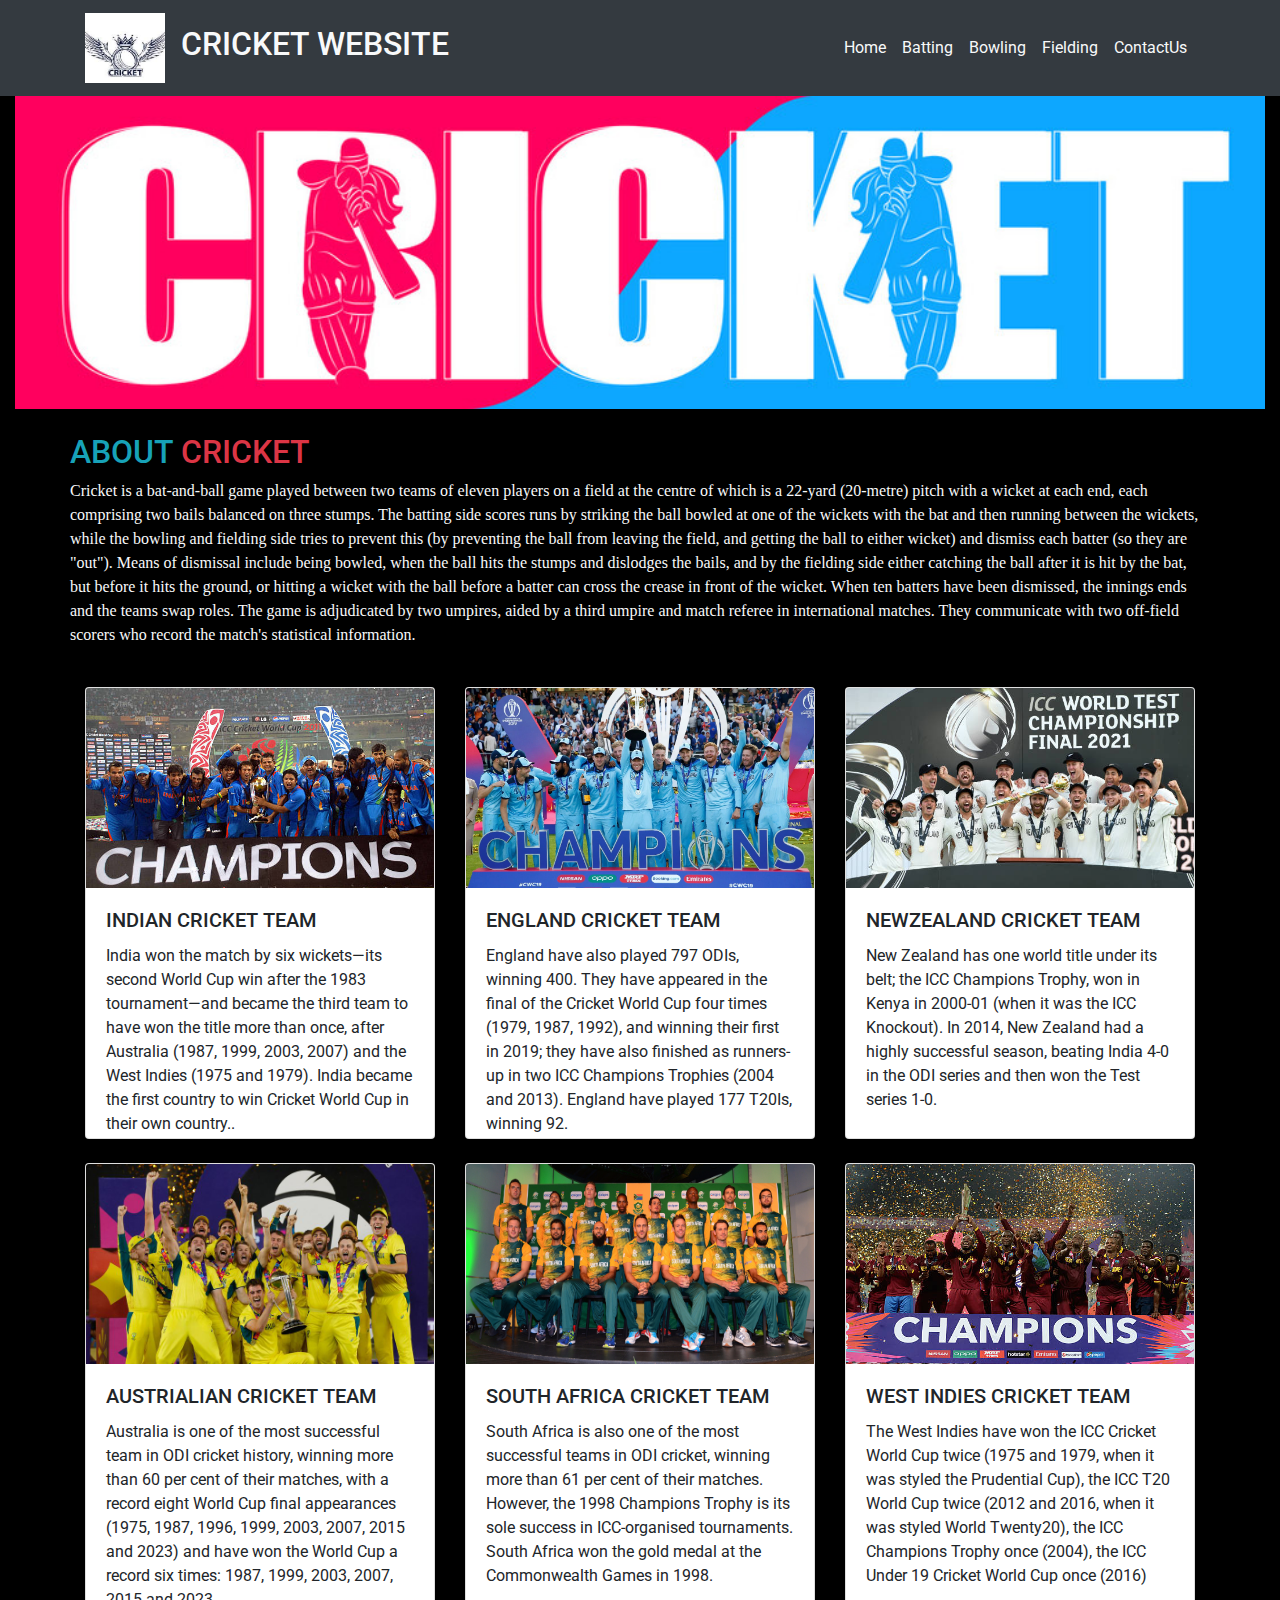
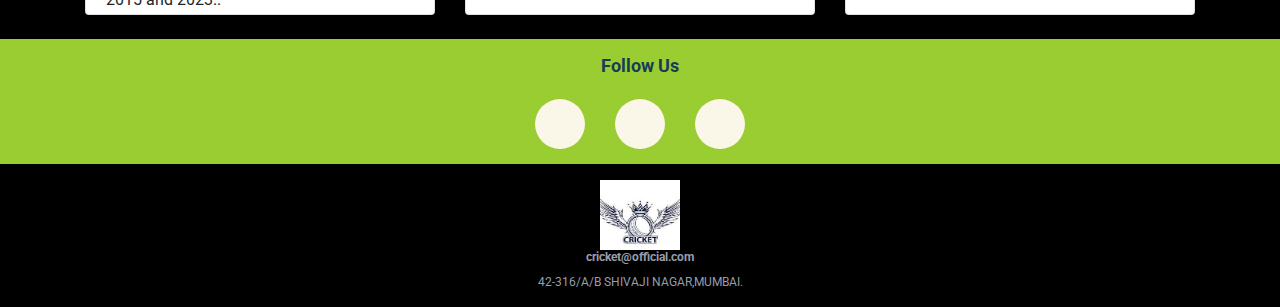
<file: index.html>
<!DOCTYPE html>
<html>

<head>
    <link rel="stylesheet" href="https://stackpath.bootstrapcdn.com/bootstrap/4.5.2/css/bootstrap.min.css"
        integrity="sha384-JcKb8q3iqJ61gNV9KGb8thSsNjpSL0n8PARn9HuZOnIxN0hoP+VmmDGMN5t9UJ0Z" crossorigin="anonymous" />
    <script src="https://cdn.jsdelivr.net/npm/bootstrap@5.3.2/dist/js/bootstrap.bundle.min.js"
        integrity="sha384-C6RzsynM9kWDrMNeT87bh95OGNyZPhcTNXj1NW7RuBCsyN/o0jlpcV8Qyq46cDfL"
        crossorigin="anonymous"></script>
    <link rel="stylesheet" type="text/css" href="style.css" />
    <link rel="stylesheet" href="https://cdnjs.cloudflare.com/ajax/libs/font-awesome/6.5.1/css/all.min.css"
        integrity="sha512-DTOQO9RWCH3ppGqcWaEA1BIZOC6xxalwEsw9c2QQeAIftl+Vegovlnee1c9QX4TctnWMn13TZye+giMm8e2LwA=="
        crossorigin="anonymous" referrerpolicy="no-referrer" />

</head>

<body>
    <nav class="navbar navbar-expand-lg navbar-light bg-dark">
        <div class="container">
            <a class="navbar-brand" href="index.html">
                <img src="images/logo.jpeg" class="logo" />
            </a>
            <h2 class="text-light">CRICKET WEBSITE</h2>
            <button class="navbar-toggler" type="button" data-bs-toggle="collapse" data-bs-target="#navbarNavAltMarkup" aria-controls="navbarSupportedContent" aria-expanded="false" aria-label="Toggle navigation">
                <span class="navbar-toggler-icon bg-light"></span>
            </button>
            <div class="collapse navbar-collapse " id="navbarNavAltMarkup">
                <div class="navbar-nav ml-auto">
                    <a class="nav-link text-light" href="index.html">Home</a>
                    <a class="nav-link text-light" href="batting.html">Batting</a>
                    <a class="nav-link text-light" href="bowling.html">Bowling</a>
                    <a class="nav-link text-light" href="fielding.html">Fielding</a>
                    <a class="nav-link text-light" href="contactus.html">ContactUs</a>
                </div>
            </div>
        </div>
    </nav>
    <div class="container-fluid col-12" >
        <img src="images/index/cricket.jpg" width="100%">
    </div>
    <!-- Card-content starts here -->
    <div class="container">
        <div class="row  mt-4 mb-4">
            <h2 class="text-center text-info text-uppercase">About <span class="text-danger">cricket</span></h2>
            <p class="font text-light">Cricket is a bat-and-ball game played between two teams of eleven players on a field at the centre of which is a 22-yard (20-metre) pitch with a wicket at each end, each comprising two bails balanced on three stumps. The batting side scores runs by striking the ball bowled at one of the wickets with the bat and then running between the wickets, while the bowling and fielding side tries to prevent this (by preventing the ball from leaving the field, and getting the ball to either wicket) and dismiss each batter (so they are "out"). Means of dismissal include being bowled, when the ball hits the stumps and dislodges the bails, and by the fielding side either catching the ball after it is hit by the bat, but before it hits the ground, or hitting a wicket with the ball before a batter can cross the crease in front of the wicket. When ten batters have been dismissed, the innings ends and the teams swap roles. The game is adjudicated by two umpires, aided by a third umpire and match referee in international matches. They communicate with two off-field scorers who record the match's statistical information.</p>
        </div>

          <div class="row mb-4"> 
            <div class="col-md-4">
                <div class="card">
                    <img src="images/index/india.jpg" class="card-img-top" alt="..." class="card">
                    <div class="card-body">
                      <h5 class="card-title">INDIAN CRICKET TEAM</h5>
                      <p class="card-text">India won the match by six wickets—its second World Cup win after the 1983 tournament—and became the third team to have won the title more than once, after Australia (1987, 1999, 2003, 2007) and the West Indies (1975 and 1979). India became the first country to win Cricket World Cup in their own country..</p>
                      
                    </div>
                </div>
            </div>

            <div class="col-md-4">
                <div class="card">
                    <img src="images/index/eng.png"  class="card-img-top" alt="..." style="height:200px;">
                    <div class="card-body">
                      <h5 class="card-title">ENGLAND CRICKET TEAM</h5>
                      <p class="card-text">England have also played 797 ODIs, winning 400. They have appeared in the final of the Cricket World Cup four times (1979, 1987, 1992), and winning their first in 2019; they have also finished as runners-up in two ICC Champions Trophies (2004 and 2013). England have played 177 T20Is, winning 92.
                    </p>
                     
                    </div>
                </div>
            </div>

            <div class="col-md-4">
                <div class="card">
                    <img src="images/index/nz.jpg" class="card-img-top" alt="...">
                    <div class="card-body">
                      <h5 class="card-title">NEWZEALAND CRICKET TEAM</h5>
                      <p class="card-text">New Zealand has one world title under its belt; the ICC Champions Trophy, won in Kenya in 2000-01 (when it was the ICC Knockout). In 2014, New Zealand had a highly successful season, beating India 4-0 in the ODI series and then won the Test series 1-0.</p>
                     
                    </div>
                </div>
            </div>           
         </div>

         <div class="row mb-4"> 
            <div class="col-md-4">
                <div class="card ">
                    <img src="images/index/aus.jpg" class="card-img-top" alt="...">
                    <div class="card-body">
                      <h5 class="card-title">AUSTRIALIAN CRICKET TEAM</h5>
                      <p class="card-text">Australia is one of the most successful team in ODI cricket history, winning more than 60 per cent of their matches, with a record eight World Cup final appearances (1975, 1987, 1996, 1999, 2003, 2007, 2015 and 2023) and have won the World Cup a record six times: 1987, 1999, 2003, 2007, 2015 and 2023..</p>
                      
                    </div>
                </div>
            </div>

            <div class="col-md-4">
                <div class="card">
                    <img src="images/index/sa.jpg" class="card-img-top" alt="...">
                    <div class="card-body">
                        <h5 class="card-title">SOUTH AFRICA CRICKET TEAM</h5>
                      <p class="card-text">South Africa is also one of the most successful teams in ODI cricket, winning more than 61 per cent of their matches. However, the 1998 Champions Trophy is its sole success in ICC-organised tournaments. South Africa won the gold medal at the Commonwealth Games in 1998.</p>
                     
                    </div>
                </div>
            </div>

            <div class="col-md-4">
                <div class="card">
                    <img src="images/index/wi.jpg" class="card-img-top" alt="...">
                    <div class="card-body">
                      <h5 class="card-title">WEST INDIES CRICKET TEAM</h5>
                      <p class="card-text">The West Indies have won the ICC Cricket World Cup twice (1975 and 1979, when it was styled the Prudential Cup), the ICC T20 World Cup twice (2012 and 2016, when it was styled World Twenty20), the ICC Champions Trophy once (2004), the ICC Under 19 Cricket World Cup once (2016)</p>
                     
                    </div>
                </div>
            </div>
         </div>   
    </div>
      <!-- Card-content ends here -->





    <div class="follow-us-section pt-3" id="followUsSection">
        <div class="container">
            <div class="row">
                <div class="col-12">
                    <h1 class="follow-us-section-heading">Follow Us</h1>
                </div>
                <div class="col-12">
                    <div class="d-flex flex-row justify-content-center">
                        <div class="follow-us-icon-container">
                            <i class="fab fa-twitter icon"></i>
                        </div>
                        <div class="follow-us-icon-container">
                            <i class="fab fa-instagram icon"></i>
                        </div>
                        <div class="follow-us-icon-container">
                            <i class="fab fa-facebook icon"></i>
                        </div>
                    </div>
                </div>
            </div>
        </div>
    </div>
    <div class="footer-section pt-3" id="ContactUs">
        <div class="container">
            <div class="row">
                <div class="col-12 text-center">
                    <img src="images/logo.jpeg" class="logo" />
                    <h1 class="footer-section-mail-id">cricket@official.com</h1>
                    <p class="footer-section-address">
                        42-316/A/B SHIVAJI NAGAR,MUMBAI.
                    </p>
                </div>
            </div>
        </div>
    </div>

</body>

</html>
</file>
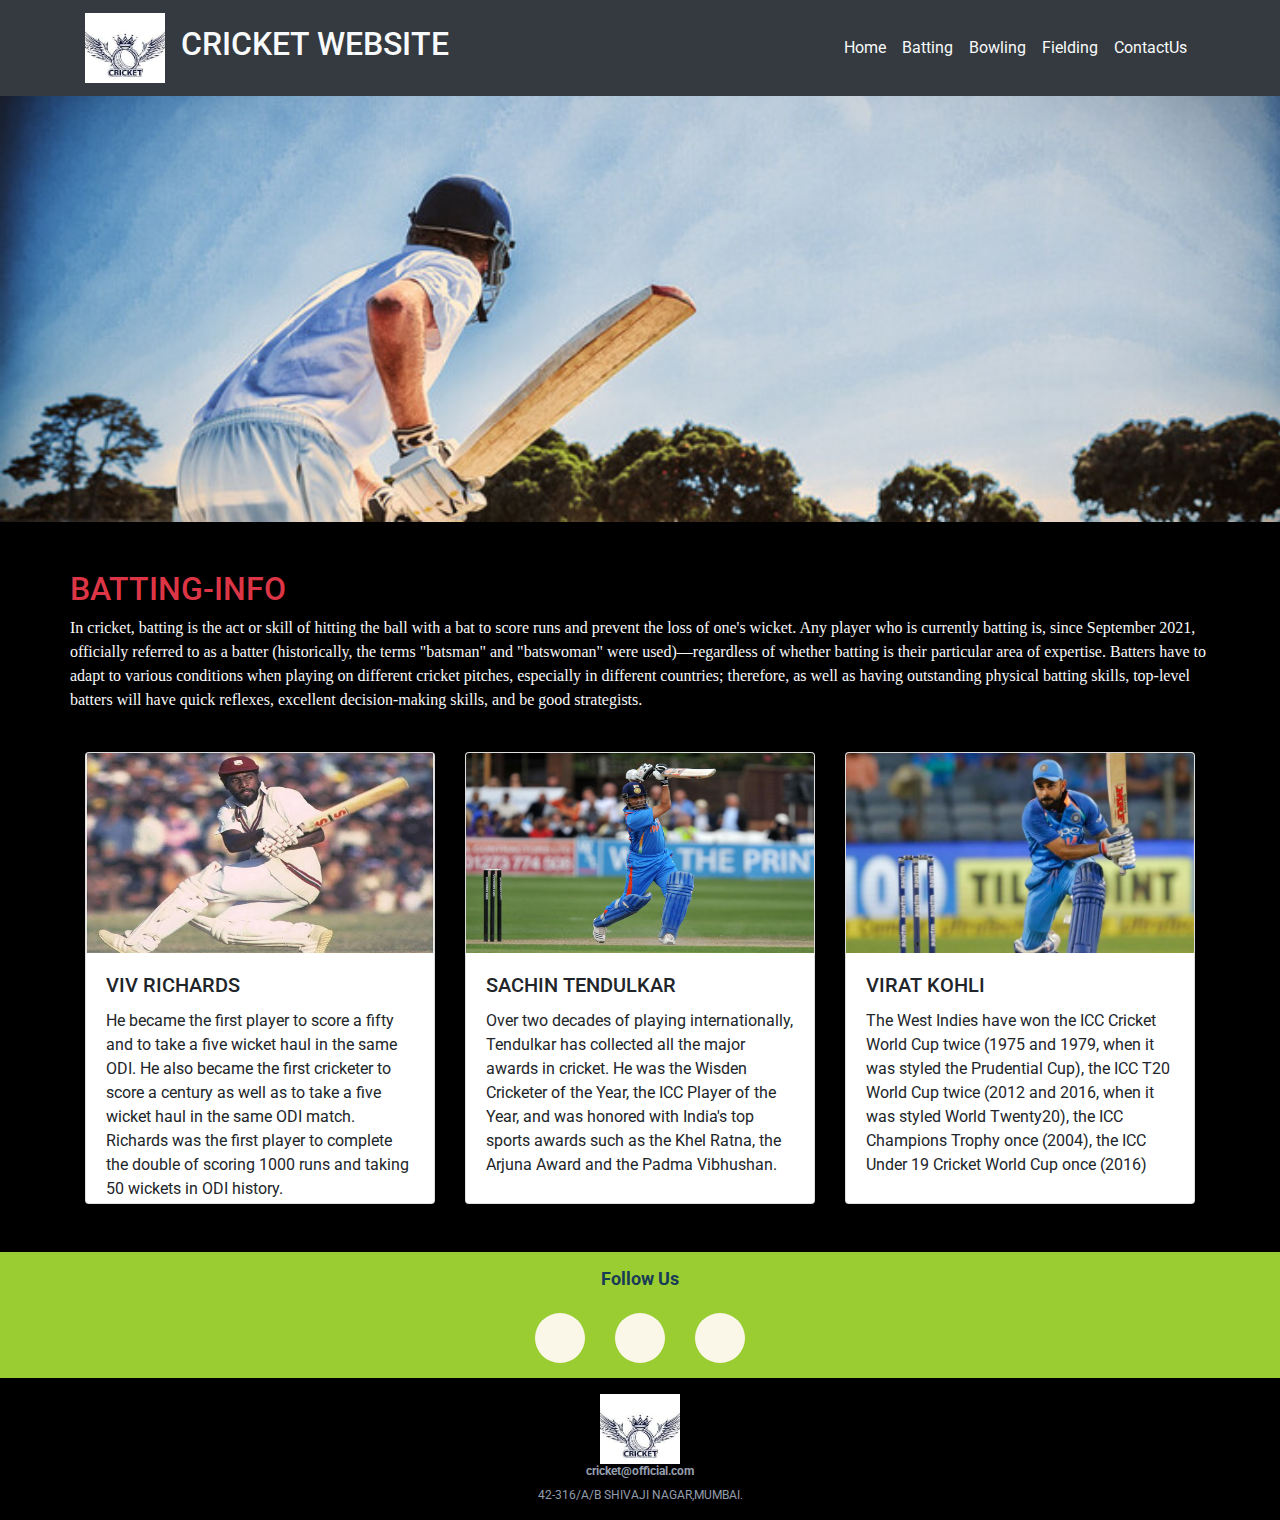
<file: batting.html>
<!DOCTYPE html>
<html>

<head>
    <link rel="stylesheet" href="https://stackpath.bootstrapcdn.com/bootstrap/4.5.2/css/bootstrap.min.css"
        integrity="sha384-JcKb8q3iqJ61gNV9KGb8thSsNjpSL0n8PARn9HuZOnIxN0hoP+VmmDGMN5t9UJ0Z" crossorigin="anonymous" />
    <script src="https://cdn.jsdelivr.net/npm/bootstrap@5.3.2/dist/js/bootstrap.bundle.min.js"
        integrity="sha384-C6RzsynM9kWDrMNeT87bh95OGNyZPhcTNXj1NW7RuBCsyN/o0jlpcV8Qyq46cDfL"
        crossorigin="anonymous"></script>
    <link rel="stylesheet" type="text/css" href="style.css" />
    <link rel="stylesheet" href="https://cdnjs.cloudflare.com/ajax/libs/font-awesome/6.5.1/css/all.min.css"
        integrity="sha512-DTOQO9RWCH3ppGqcWaEA1BIZOC6xxalwEsw9c2QQeAIftl+Vegovlnee1c9QX4TctnWMn13TZye+giMm8e2LwA=="
        crossorigin="anonymous" referrerpolicy="no-referrer" />

</head>

<body>
    <nav class="navbar navbar-expand-lg navbar-light bg-dark">
        <div class="container">
            <a class="navbar-brand" href="#">
                <img src="images/logo.jpeg" class="logo" />
            </a>
            <h2 class="text-light">CRICKET WEBSITE</h2>
            <button class="navbar-toggler" type="button" data-bs-toggle="collapse" data-bs-target="#navbarNavAltMarkup" aria-controls="navbarSupportedContent" aria-expanded="false" aria-label="Toggle navigation">
                <span class="navbar-toggler-icon bg-light"></span>
              </button>
            <div class="collapse navbar-collapse " id="navbarNavAltMarkup">
                <div class="navbar-nav ml-auto">
                    <a class="nav-link text-light" href="index.html">Home</a>
                    <a class="nav-link text-light" href="batting.html">Batting</a>
                    <a class="nav-link text-light" href="bowling.html">Bowling</a>
                    <a class="nav-link text-light" href="fielding.html">Fielding</a>
                    <a class="nav-link text-light" href="contactus.html">ContactUs</a>
                </div>
            </div>
        </div>
    </nav>
    
    
    <div id="carouselExampleSlidesOnly" class="carousel slide" data-bs-ride="carousel">
        <div class="carousel-inner">
          <div class="carousel-item active">
            <img src="images/batting/batting5.jpg" class="d-block w-100" alt="...">
          </div>
          <div class="carousel-item">
            <img src="images/batting/batting2.jpg" class="d-block w-100" alt="...">
          </div>
          <div class="carousel-item">
            <img src="images/batting/batting3.jpg" class="d-block w-100" alt="...">
          </div>
        </div>
      </div>
   
    <div class="container mt-5 mb-5">
        <div class="row  mt-4 mb-4">
            <h2 class="text-center text-info text-uppercase"> <span class="text-danger"> Batting-info</span></h2>
            <p class="font text-light">In cricket, batting is the act or skill of hitting the ball with a bat to score runs and prevent the loss of one's wicket. Any player who is currently batting is, since September 2021, officially referred to as a batter (historically, the terms "batsman" and "batswoman" were used)—regardless of whether batting is their particular area of expertise. Batters have to adapt to various conditions when playing on different cricket pitches, especially in different countries; therefore, as well as having outstanding physical batting skills, top-level batters will have quick reflexes, excellent decision-making skills, and be good strategists.</p>
        </div>

        <div class="row mb-4 mt-4"> 
            <div class="col-md-4">
                <div class="card ">
                    <img src="images/batting/viv.jpeg" class="card-img-top" alt="...">
                    <div class="card-body">
                      <h5 class="card-title">VIV RICHARDS</h5>
                      <p class="card-text">He became the first player to score a fifty and to take a five wicket haul in the same ODI. He also became the first cricketer to score a century as well as to take a five wicket haul in the same ODI match. Richards was the first player to complete the double of scoring 1000 runs and taking 50 wickets in ODI history.</p>
                      
                    </div>
                </div>
            </div>

            <div class="col-md-4">
                <div class="card">
                    <img src="images/batting/sachin.jpg"  class="card-img-top" alt="...">
                    <div class="card-body">
                      <h5 class="card-title">SACHIN TENDULKAR</h5>
                      <p class="card-text">Over two decades of playing internationally, Tendulkar has collected all the major awards in cricket. He was the Wisden Cricketer of the Year, the ICC Player of the Year, and was honored with India's top sports awards such as the Khel Ratna, the Arjuna Award and the Padma Vibhushan.</p>
                     
                    </div>
                </div>
            </div>

            <div class="col-md-4">
                <div class="card">
                    <img src="images/batting/vk.jpeg" class="card-img-top" alt="..." >
                    <div class="card-body">
                      <h5 class="card-title">VIRAT KOHLI</h5>
                      <p class="card-text">The West Indies have won the ICC Cricket World Cup twice (1975 and 1979, when it was styled the Prudential Cup), the ICC T20 World Cup twice (2012 and 2016, when it was styled World Twenty20), the ICC Champions Trophy once (2004), the ICC Under 19 Cricket World Cup once (2016)</p>
                     
                    </div>
                </div>
            </div>
         </div> 

    </div>



    <div class="follow-us-section pt-3" id="followUsSection">
        <div class="container">
            <div class="row">
                <div class="col-12">
                    <h1 class="follow-us-section-heading">Follow Us</h1>
                </div>
                <div class="col-12">
                    <div class="d-flex flex-row justify-content-center">
                        <div class="follow-us-icon-container">
                            <i class="fab fa-twitter icon"></i>
                        </div>
                        <div class="follow-us-icon-container">
                            <i class="fab fa-instagram icon"></i>
                        </div>
                        <div class="follow-us-icon-container">
                            <i class="fab fa-facebook icon"></i>
                        </div>
                    </div>
                </div>
            </div>
        </div>
    </div>
    <div class="footer-section pt-3" id="ContactUs">
        <div class="container">
            <div class="row">
                <div class="col-12 text-center">
                    <img src="images/logo.jpeg" class="logo" />
                    <h1 class="footer-section-mail-id">cricket@official.com</h1>
                    <p class="footer-section-address">
                        42-316/A/B SHIVAJI NAGAR,MUMBAI.
                    </p>
                </div>
            </div>
        </div>
    </div>

</body>

</html>
</file>
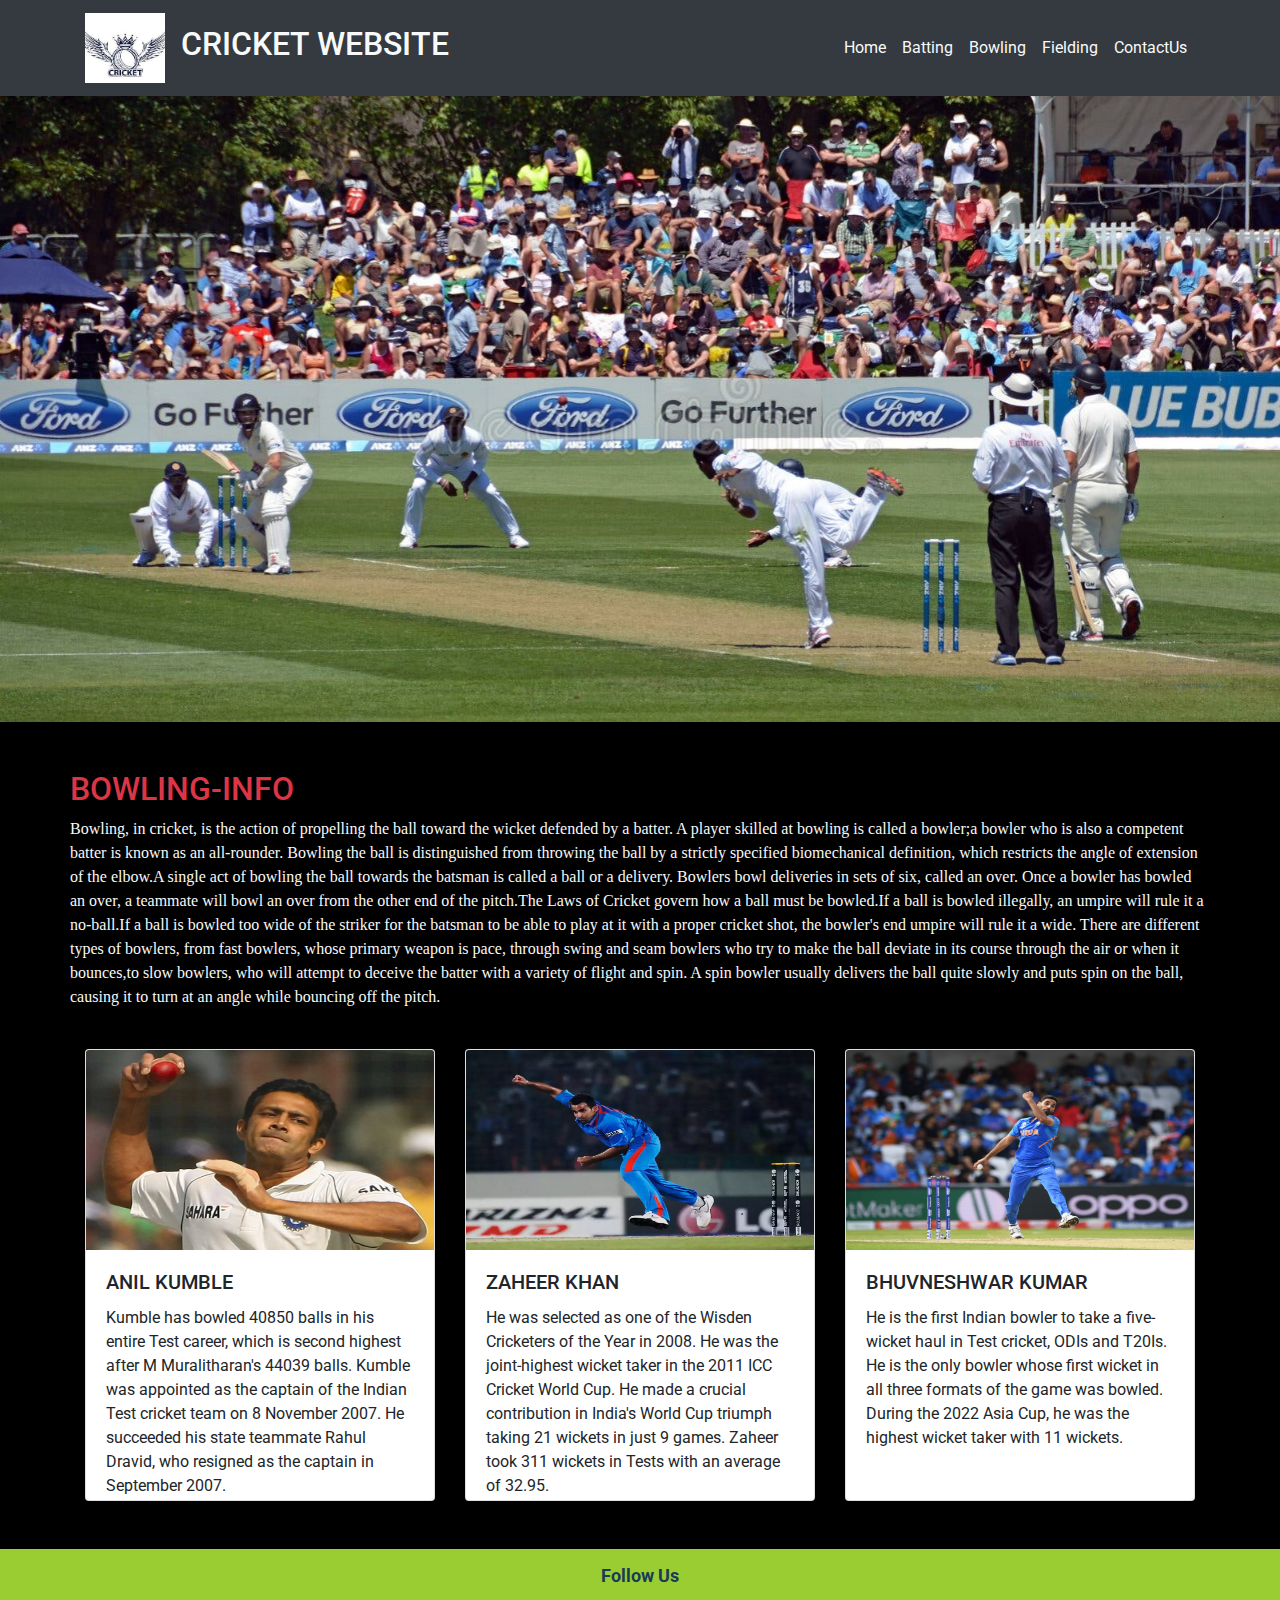
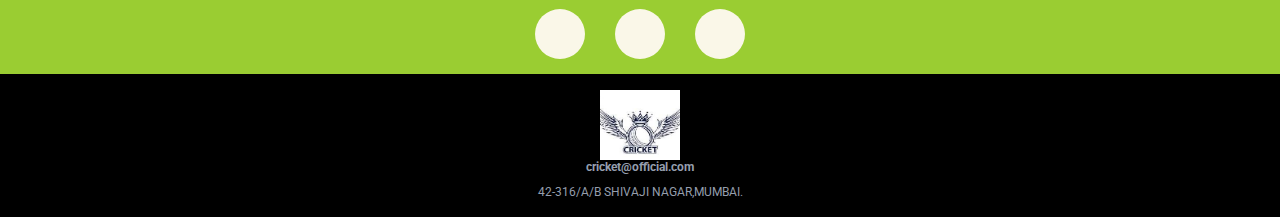
<file: bowling.html>
<!DOCTYPE html>
<html>

<head>
    <link rel="stylesheet" href="https://stackpath.bootstrapcdn.com/bootstrap/4.5.2/css/bootstrap.min.css"
        integrity="sha384-JcKb8q3iqJ61gNV9KGb8thSsNjpSL0n8PARn9HuZOnIxN0hoP+VmmDGMN5t9UJ0Z" crossorigin="anonymous" />
    <script src="https://cdn.jsdelivr.net/npm/bootstrap@5.3.2/dist/js/bootstrap.bundle.min.js"
        integrity="sha384-C6RzsynM9kWDrMNeT87bh95OGNyZPhcTNXj1NW7RuBCsyN/o0jlpcV8Qyq46cDfL"
        crossorigin="anonymous"></script>
    <link rel="stylesheet" type="text/css" href="style.css" />
    <link rel="stylesheet" href="https://cdnjs.cloudflare.com/ajax/libs/font-awesome/6.5.1/css/all.min.css"
        integrity="sha512-DTOQO9RWCH3ppGqcWaEA1BIZOC6xxalwEsw9c2QQeAIftl+Vegovlnee1c9QX4TctnWMn13TZye+giMm8e2LwA=="
        crossorigin="anonymous" referrerpolicy="no-referrer" />

</head>

<body>
    <nav class="navbar navbar-expand-lg navbar-light bg-dark">
        <div class="container">
            <a class="navbar-brand" href="#">
                <img src="images/logo.jpeg" class="logo" />
            </a>
            <h2 class="text-light">CRICKET WEBSITE</h2>
            <button class="navbar-toggler" type="button" data-bs-toggle="collapse" data-bs-target="#navbarNavAltMarkup" aria-controls="navbarSupportedContent" aria-expanded="false" aria-label="Toggle navigation">
                <span class="navbar-toggler-icon bg-light"></span>
              </button>
            <div class="collapse navbar-collapse " id="navbarNavAltMarkup">
                <div class="navbar-nav ml-auto">
                    <a class="nav-link text-light" href="index.html">Home</a>
                    <a class="nav-link text-light" href="batting.html">Batting</a>
                    <a class="nav-link text-light" href="bowling.html">Bowling</a>
                    <a class="nav-link text-light" href="fielding.html">Fielding</a>
                    <a class="nav-link text-light" href="contactus.html">ContactUs</a>
                </div>
            </div>
        </div>
    </nav>
    
    
    <div id="carouselExampleSlidesOnly" class="carousel slide" data-bs-ride="carousel">
        <div class="carousel-inner">
          <div class="carousel-item active">
            <img src="images/bowling/bowling3.jpg" class="d-block w-100" alt="...">
          </div>
          <div class="carousel-item">
            <img src="images/bowling/bowling1.jpg" class="d-block w-100" alt="...">
          </div>
          <div class="carousel-item">
            <img src="images/bowling/bowling2.jpg" class="d-block w-100" alt="...">
          </div>
        </div>
      </div>
   
    <div class="container mt-5 mb-5">
        <div class="row  mt-4 mb-4">
            <h2 class="text-center text-info text-uppercase"> <span class="text-danger"> Bowling-info</span></h2>
            <p class="font text-light">Bowling, in cricket, is the action of propelling the ball toward the wicket defended by a batter. A player skilled at bowling is called a bowler;a bowler who is also a competent batter is known as an all-rounder. Bowling the ball is distinguished from throwing the ball by a strictly specified biomechanical definition, which restricts the angle of extension of the elbow.A single act of bowling the ball towards the batsman is called a ball or a delivery. Bowlers bowl deliveries in sets of six, called an over. Once a bowler has bowled an over, a teammate will bowl an over from the other end of the pitch.The Laws of Cricket govern how a ball must be bowled.If a ball is bowled illegally, an umpire will rule it a no-ball.If a ball is bowled too wide of the striker for the batsman to be able to play at it with a proper cricket shot, the bowler's end umpire will rule it a wide.

                There are different types of bowlers, from fast bowlers, whose primary weapon is pace, through swing and seam bowlers who try to make the ball deviate in its course through the air or when it bounces,to slow bowlers, who will attempt to deceive the batter with a variety of flight and spin. A spin bowler usually delivers the ball quite slowly and puts spin on the ball, causing it to turn at an angle while bouncing off the pitch.</p>
        </div>

        <div class="row mb-4 mt-4"> 
            <div class="col-md-4">
                <div class="card ">
                    <img src="images/bowling/anil.webp" class="card-img-top" alt="...">
                    <div class="card-body">
                      <h5 class="card-title">ANIL KUMBLE</h5>
                      <p class="card-text">Kumble has bowled 40850 balls in his entire Test career, which is second highest after M Muralitharan's 44039 balls. Kumble was appointed as the captain of the Indian Test cricket team on 8 November 2007. He succeeded his state teammate Rahul Dravid, who resigned as the captain in September 2007.</p>
                      
                    </div>
                </div>
            </div>

            <div class="col-md-4">
                <div class="card">
                    <img src="images/bowling/zaheer.webp"  class="card-img-top" alt="...">
                    <div class="card-body">
                      <h5 class="card-title">ZAHEER KHAN</h5>
                      <p class="card-text">He was selected as one of the Wisden Cricketers of the Year in 2008. He was the joint-highest wicket taker in the 2011 ICC Cricket World Cup. He made a crucial contribution in India's World Cup triumph taking 21 wickets in just 9 games. Zaheer took 311 wickets in Tests with an average of 32.95.</p>
                     
                    </div>
                </div>
            </div>

            <div class="col-md-4">
                <div class="card">
                    <img src="images/bowling/bhuvi.jpg" class="card-img-top" alt="..." >
                    <div class="card-body">
                      <h5 class="card-title">BHUVNESHWAR KUMAR</h5>
                      <p class="card-text">He is the first Indian bowler to take a five-wicket haul in Test cricket, ODIs and T20Is. He is the only bowler whose first wicket in all three formats of the game was bowled. During the 2022 Asia Cup, he was the highest wicket taker with 11 wickets.</p>
                     
                    </div>
                </div>
            </div>
         </div> 

    </div>



    <div class="follow-us-section pt-3" id="followUsSection">
        <div class="container">
            <div class="row">
                <div class="col-12">
                    <h1 class="follow-us-section-heading">Follow Us</h1>
                </div>
                <div class="col-12">
                    <div class="d-flex flex-row justify-content-center">
                        <div class="follow-us-icon-container">
                            <i class="fab fa-twitter icon"></i>
                        </div>
                        <div class="follow-us-icon-container">
                            <i class="fab fa-instagram icon"></i>
                        </div>
                        <div class="follow-us-icon-container">
                            <i class="fab fa-facebook icon"></i>
                        </div>
                    </div>
                </div>
            </div>
        </div>
    </div>
    <div class="footer-section pt-3" id="ContactUs">
        <div class="container">
            <div class="row">
                <div class="col-12 text-center">
                    <img src="images/logo.jpeg" class="logo" />
                    <h1 class="footer-section-mail-id">cricket@official.com</h1>
                    <p class="footer-section-address">
                        42-316/A/B SHIVAJI NAGAR,MUMBAI.
                    </p>
                </div>
            </div>
        </div>
    </div>

</body>

</html>
</file>
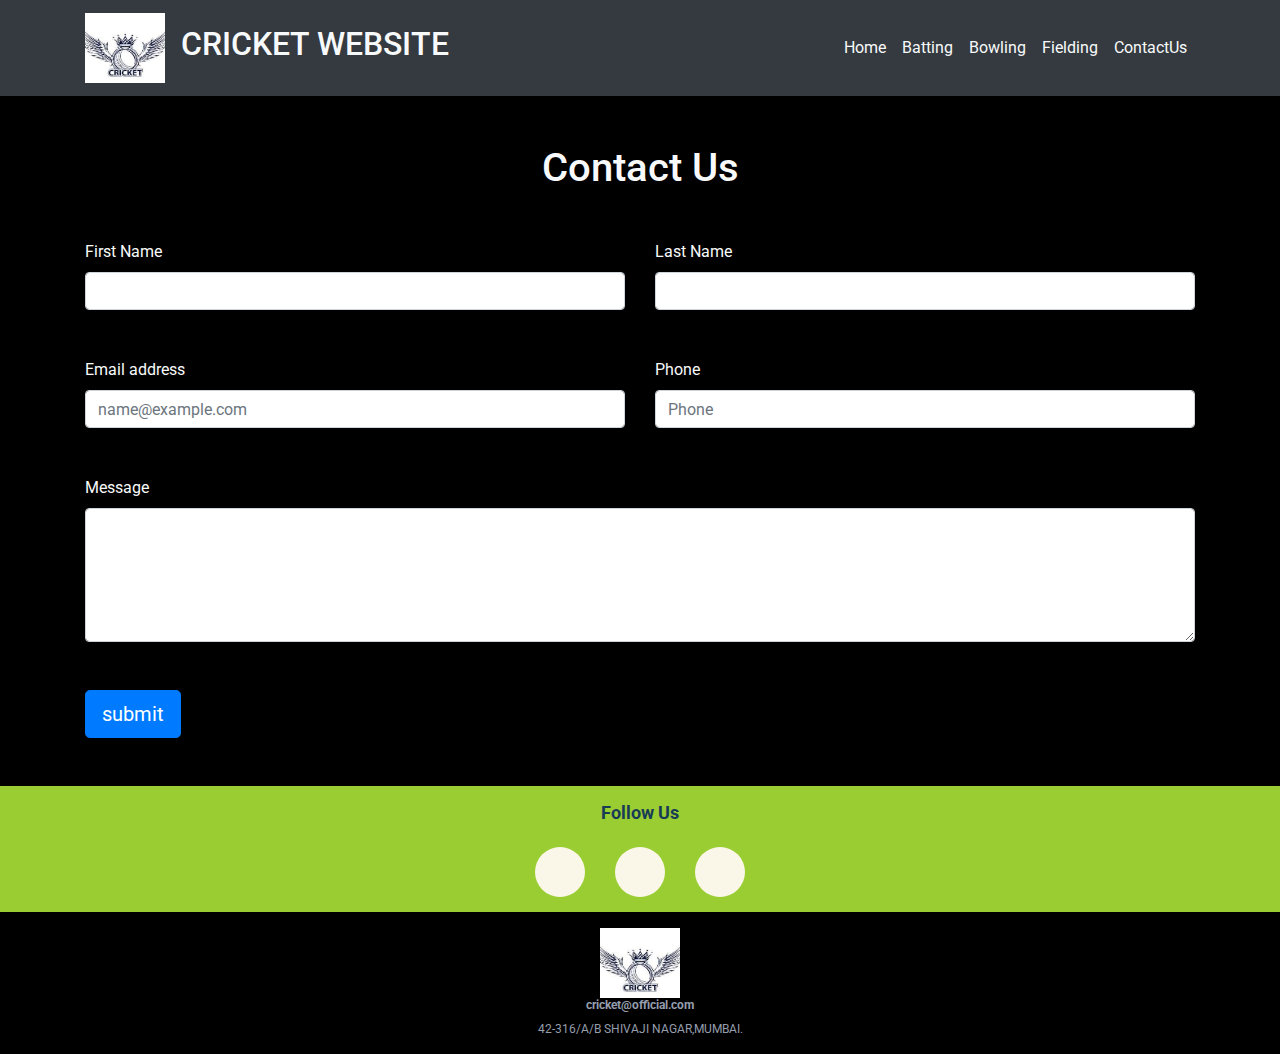
<file: contactus.html>
<!DOCTYPE html>
<html>

<head>
    <link rel="stylesheet" href="https://stackpath.bootstrapcdn.com/bootstrap/4.5.2/css/bootstrap.min.css"
        integrity="sha384-JcKb8q3iqJ61gNV9KGb8thSsNjpSL0n8PARn9HuZOnIxN0hoP+VmmDGMN5t9UJ0Z" crossorigin="anonymous" />
    <script src="https://cdn.jsdelivr.net/npm/bootstrap@5.3.2/dist/js/bootstrap.bundle.min.js"
        integrity="sha384-C6RzsynM9kWDrMNeT87bh95OGNyZPhcTNXj1NW7RuBCsyN/o0jlpcV8Qyq46cDfL"
        crossorigin="anonymous"></script>
    <link rel="stylesheet" type="text/css" href="style.css" />
    <link rel="stylesheet" href="https://cdnjs.cloudflare.com/ajax/libs/font-awesome/6.5.1/css/all.min.css"
        integrity="sha512-DTOQO9RWCH3ppGqcWaEA1BIZOC6xxalwEsw9c2QQeAIftl+Vegovlnee1c9QX4TctnWMn13TZye+giMm8e2LwA=="
        crossorigin="anonymous" referrerpolicy="no-referrer" />

</head>

<body>
    <nav class="navbar navbar-expand-lg navbar-light bg-dark">
        <div class="container">
            <a class="navbar-brand" href="#">
                <img src="images/logo.jpeg" class="logo" />
            </a>
            <h2 class="text-light">CRICKET WEBSITE</h2>
            <button class="navbar-toggler" type="button" data-bs-toggle="collapse" data-bs-target="#navbarNavAltMarkup" aria-controls="navbarSupportedContent" aria-expanded="false" aria-label="Toggle navigation">
                <span class="navbar-toggler-icon bg-light"></span>
              </button>
            <div class="collapse navbar-collapse " id="navbarNavAltMarkup">
                <div class="navbar-nav ml-auto">
                    <a class="nav-link text-light" href="index.html">Home</a>
                    <a class="nav-link text-light" href="batting.html">Batting</a>
                    <a class="nav-link text-light" href="bowling.html">Bowling</a>
                    <a class="nav-link text-light" href="fielding.html">Fielding</a>
                    <a class="nav-link text-light" href="contactus.html">ContactUs</a>
                </div>
            </div>
        </div>
    </nav>
<div class="container">   
    <h1 class="text-center text-light mt-5">Contact Us</h1>
    <form class="contact_form" name="contact_form" method="post">
        <div class="mb-5 mt-5 row">
            <div class="col">
                <label class="text-light">First Name</label>
                <input type="text" required maxlength="50" class="form-control" id="first_name" name="first_name">
            </div>
            <div class="col">
                <label class="text-light">Last Name</label>
                <input type="text" required maxlength="50" class="form-control" id="last_name" name="last_name">
            </div>
        </div>
        <div class="mb-5 row">
            <div class="col">
                <label for="email_addr" class="text-light">Email address</label>
                <input type="email" required maxlength="50" class="form-control" id="email_addr" name="email"
                    placeholder="name@example.com">
            </div>
            <div class="col">
                <label for="phone_input" class="text-light">Phone</label>
                <input type="tel" required maxlength="50" class="form-control" id="phone_input" name="Phone"
                    placeholder="Phone">
            </div>
        </div>
        <div class="mb-5">
            <label for="message" class="text-light">Message</label>
            <textarea class="form-control" id="message" name="message" rows="5"></textarea>
        </div>
        <button type="submit" class="btn btn-primary mb-5 btn-lg ">submit</button>
    </form>
</div>



<div class="follow-us-section pt-3" id="followUsSection">
    <div class="container">
        <div class="row">
            <div class="col-12">
                <h1 class="follow-us-section-heading">Follow Us</h1>
            </div>
            <div class="col-12">
                <div class="d-flex flex-row justify-content-center">
                    <div class="follow-us-icon-container">
                        <i class="fab fa-twitter icon"></i>
                    </div>
                    <div class="follow-us-icon-container">
                        <i class="fab fa-instagram icon"></i>
                    </div>
                    <div class="follow-us-icon-container">
                        <i class="fab fa-facebook icon"></i>
                    </div>
                </div>
            </div>
        </div>
    </div>
</div>
<div class="footer-section pt-3" id="ContactUs">
    <div class="container">
        <div class="row">
            <div class="col-12 text-center">
                <img src="images/logo.jpeg" class="logo" />
                <h1 class="footer-section-mail-id">cricket@official.com</h1>
                <p class="footer-section-address">
                    42-316/A/B SHIVAJI NAGAR,MUMBAI.
                </p>
            </div>
        </div>
    </div>
</div>



</body>

</html>
</file>
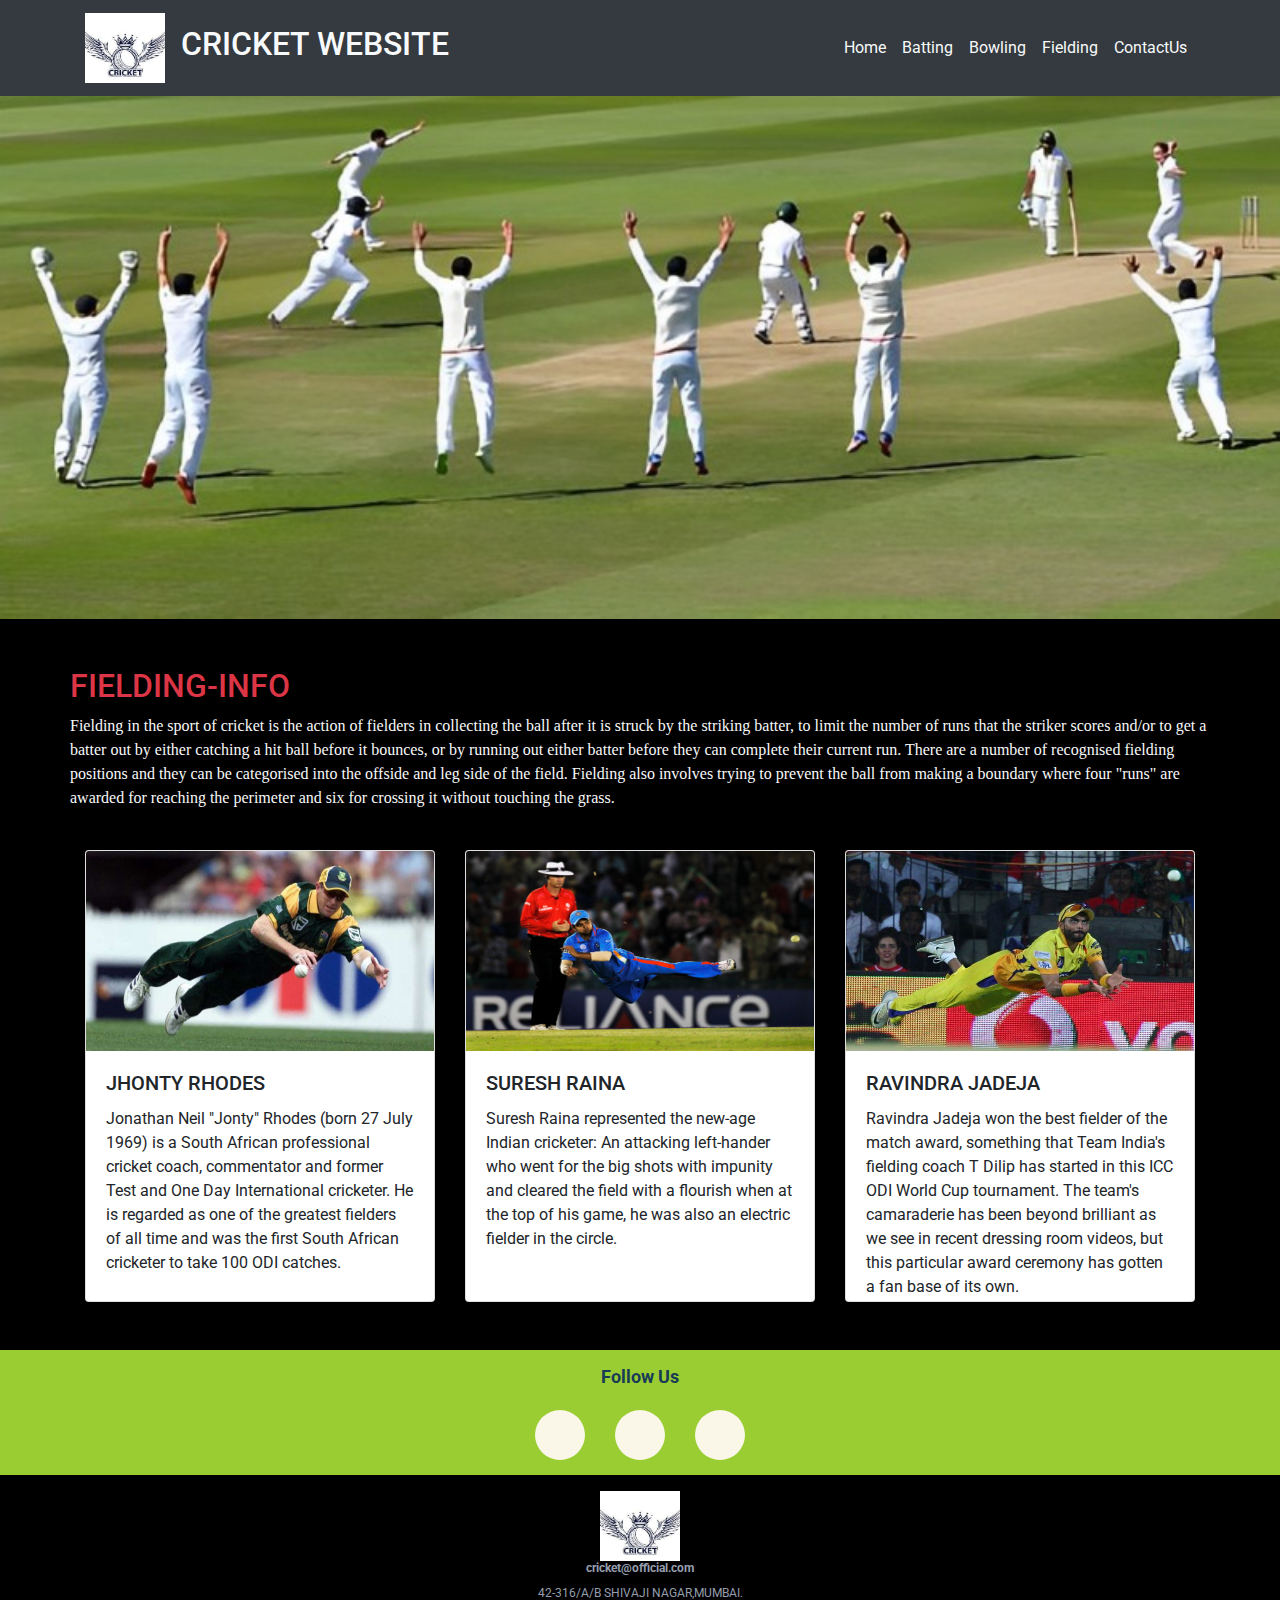
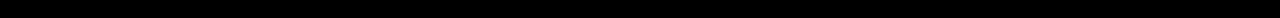
<file: fielding.html>
<!DOCTYPE html>
<html>

<head>
    <link rel="stylesheet" href="https://stackpath.bootstrapcdn.com/bootstrap/4.5.2/css/bootstrap.min.css"
        integrity="sha384-JcKb8q3iqJ61gNV9KGb8thSsNjpSL0n8PARn9HuZOnIxN0hoP+VmmDGMN5t9UJ0Z" crossorigin="anonymous" />
    <script src="https://cdn.jsdelivr.net/npm/bootstrap@5.3.2/dist/js/bootstrap.bundle.min.js"
        integrity="sha384-C6RzsynM9kWDrMNeT87bh95OGNyZPhcTNXj1NW7RuBCsyN/o0jlpcV8Qyq46cDfL"
        crossorigin="anonymous"></script>
    <link rel="stylesheet" type="text/css" href="style.css" />
    <link rel="stylesheet" href="https://cdnjs.cloudflare.com/ajax/libs/font-awesome/6.5.1/css/all.min.css"
        integrity="sha512-DTOQO9RWCH3ppGqcWaEA1BIZOC6xxalwEsw9c2QQeAIftl+Vegovlnee1c9QX4TctnWMn13TZye+giMm8e2LwA=="
        crossorigin="anonymous" referrerpolicy="no-referrer" />

</head>

<body>
    <nav class="navbar navbar-expand-lg navbar-light bg-dark">
        <div class="container">
            <a class="navbar-brand" href="#">
                <img src="images/logo.jpeg" class="logo" />
            </a>
            <h2 class="text-light">CRICKET WEBSITE</h2>
            <button class="navbar-toggler" type="button" data-bs-toggle="collapse" data-bs-target="#navbarNavAltMarkup" aria-controls="navbarSupportedContent" aria-expanded="false" aria-label="Toggle navigation">
                <span class="navbar-toggler-icon bg-light"></span>
              </button>
            <div class="collapse navbar-collapse " id="navbarNavAltMarkup">
                <div class="navbar-nav ml-auto">
                    <a class="nav-link text-light" href="index.html">Home</a>
                    <a class="nav-link text-light" href="batting.html">Batting</a>
                    <a class="nav-link text-light" href="bowling.html">Bowling</a>
                    <a class="nav-link text-light" href="fielding.html">Fielding</a>
                    <a class="nav-link text-light" href="contactus.html">ContactUs</a>
                </div>
            </div>
        </div>
    </nav>
    
    
    <div id="carouselExampleSlidesOnly" class="carousel slide" data-bs-ride="carousel">
        <div class="carousel-inner">
          <div class="carousel-item active">
            <img src="images/fielding/field1.jpg" class="d-block w-100" alt="...">
          </div>
          <div class="carousel-item">
            <img src="images/fielding/field2.jpg" class="d-block w-100" alt="...">
          </div>
          <div class="carousel-item">
            <img src="images/fielding/field.jpg" class="d-block w-100" alt="...">
          </div>
        </div>
      </div>
   
    <div class="container mt-5 mb-5">
        <div class="row  mt-4 mb-4">
            <h2 class="text-center text-info text-uppercase"> <span class="text-danger"> fielding-info</span></h2>
            <p class="font text-light">Fielding in the sport of cricket is the action of fielders in collecting the ball after it is struck by the striking batter, to limit the number of runs that the striker scores and/or to get a batter out by either catching a hit ball before it bounces, or by running out either batter before they can complete their current run. There are a number of recognised fielding positions and they can be categorised into the offside and leg side of the field. Fielding also involves trying to prevent the ball from making a boundary where four "runs" are awarded for reaching the perimeter and six for crossing it without touching the grass.</p>
        </div>

        <div class="row mb-4 mt-4"> 
            <div class="col-md-4">
                <div class="card ">
                    <img src="images/fielding/jhonty.jpg" class="card-img-top" alt="...">
                    <div class="card-body">
                      <h5 class="card-title">JHONTY RHODES</h5>
                      <p class="card-text">Jonathan Neil "Jonty" Rhodes (born 27 July 1969) is a South African professional cricket coach, commentator and former Test and One Day International cricketer. He is regarded as one of the greatest fielders of all time and was the first South African cricketer to take 100 ODI catches.</p>
                      
                    </div>
                </div>
            </div>

            <div class="col-md-4">
                <div class="card">
                    <img src="images/fielding/raina.jpg"  class="card-img-top" alt="...">
                    <div class="card-body">
                      <h5 class="card-title">SURESH RAINA</h5>
                      <p class="card-text">Suresh Raina represented the new-age Indian cricketer: An attacking left-hander who went for the big shots with impunity and cleared the field with a flourish when at the top of his game, he was also an electric fielder in the circle.</p>
                     
                    </div>
                </div>
            </div>

            <div class="col-md-4">
                <div class="card">
                    <img src="images/fielding/jaddu.jpg" class="card-img-top" alt="..." >
                    <div class="card-body">
                      <h5 class="card-title">RAVINDRA JADEJA</h5>
                      <p class="card-text">Ravindra Jadeja won the best fielder of the match award, something that Team India's fielding coach T Dilip has started in this ICC ODI World Cup tournament. The team's camaraderie has been beyond brilliant as we see in recent dressing room videos, but this particular award ceremony has gotten a fan base of its own.</p>
                     
                    </div>
                </div>
            </div>
         </div> 

    </div>



    <div class="follow-us-section pt-3" id="followUsSection">
        <div class="container">
            <div class="row">
                <div class="col-12">
                    <h1 class="follow-us-section-heading">Follow Us</h1>
                </div>
                <div class="col-12">
                    <div class="d-flex flex-row justify-content-center">
                        <div class="follow-us-icon-container">
                            <i class="fab fa-twitter icon"></i>
                        </div>
                        <div class="follow-us-icon-container">
                            <i class="fab fa-instagram icon"></i>
                        </div>
                        <div class="follow-us-icon-container">
                            <i class="fab fa-facebook icon"></i>
                        </div>
                    </div>
                </div>
            </div>
        </div>
    </div>
    <div class="footer-section pt-3" id="ContactUs">
        <div class="container">
            <div class="row">
                <div class="col-12 text-center">
                    <img src="images/logo.jpeg" class="logo" />
                    <h1 class="footer-section-mail-id">cricket@official.com</h1>
                    <p class="footer-section-address">
                        42-316/A/B SHIVAJI NAGAR,MUMBAI.
                    </p>
                </div>
            </div>
        </div>
    </div>

</body>

</html>
</file>
<file: style.css>
@import url('https://fonts.googleapis.com/css2?family=Bree+Serif&family=Caveat:wght@400;700&family=Lobster&family=Monoton&family=Open+Sans:ital,wght@0,400;0,700;1,400;1,700&family=Playfair+Display+SC:ital,wght@0,400;0,700;1,700&family=Playfair+Display:ital,wght@0,400;0,700;1,700&family=Roboto:ital,wght@0,400;0,700;1,400;1,700&family=Source+Sans+Pro:ital,wght@0,400;0,700;1,700&family=Work+Sans:ital,wght@0,400;0,700;1,700&display=swap');

body{
    background-color: black;
}
.logo {
    width: 80px;
    height: 70px;
}
.banner-section-bg-container {
    background-image: url("images/banner.jpg");
    height: 100vh;
    background-size:cover;
}
.font{
    font-family: Georgia, 'Times New Roman', Times, serif;
}
.card{
    cursor: pointer;
}
.card:hover{
    box-shadow: 0px 0px 10px white;
}
.card-img-top{
    height: 200px;
}
.card-body{
    height: 250px;
}

.follow-us-section {
    background-color:yellowgreen;
}

.follow-us-section-heading {
    text-align: center;
    color: #183b56;
    font-family: "Roboto";
    font-size: 18px;
    font-weight: 700;
}

.follow-us-icon-container {
    background-color: #faf7e8;
    width: 50px;
    height: 50px;
    border-radius: 30px;
    margin: 15px;
    padding-top: 13px;
    padding-bottom:15px;
    padding-right:15px;
    padding-left: 13px;
    cursor: pointer;
}

.icon {
    color:black;
    font-size: 25px;
}

.footer-section {
    background-color: black;
}

.footer-section-mail-id {
    color: #959ead;
    font-family: "Roboto";
    font-weight: bold;
    font-size: 12px;
   
}

.footer-section-address {
    color: #959ead;
    font-family: "Roboto";
    font-size: 12px;
}

@media screen and (max-width:999px){

    .card{
        margin-bottom: 30px;
    }
    
}
</file>
